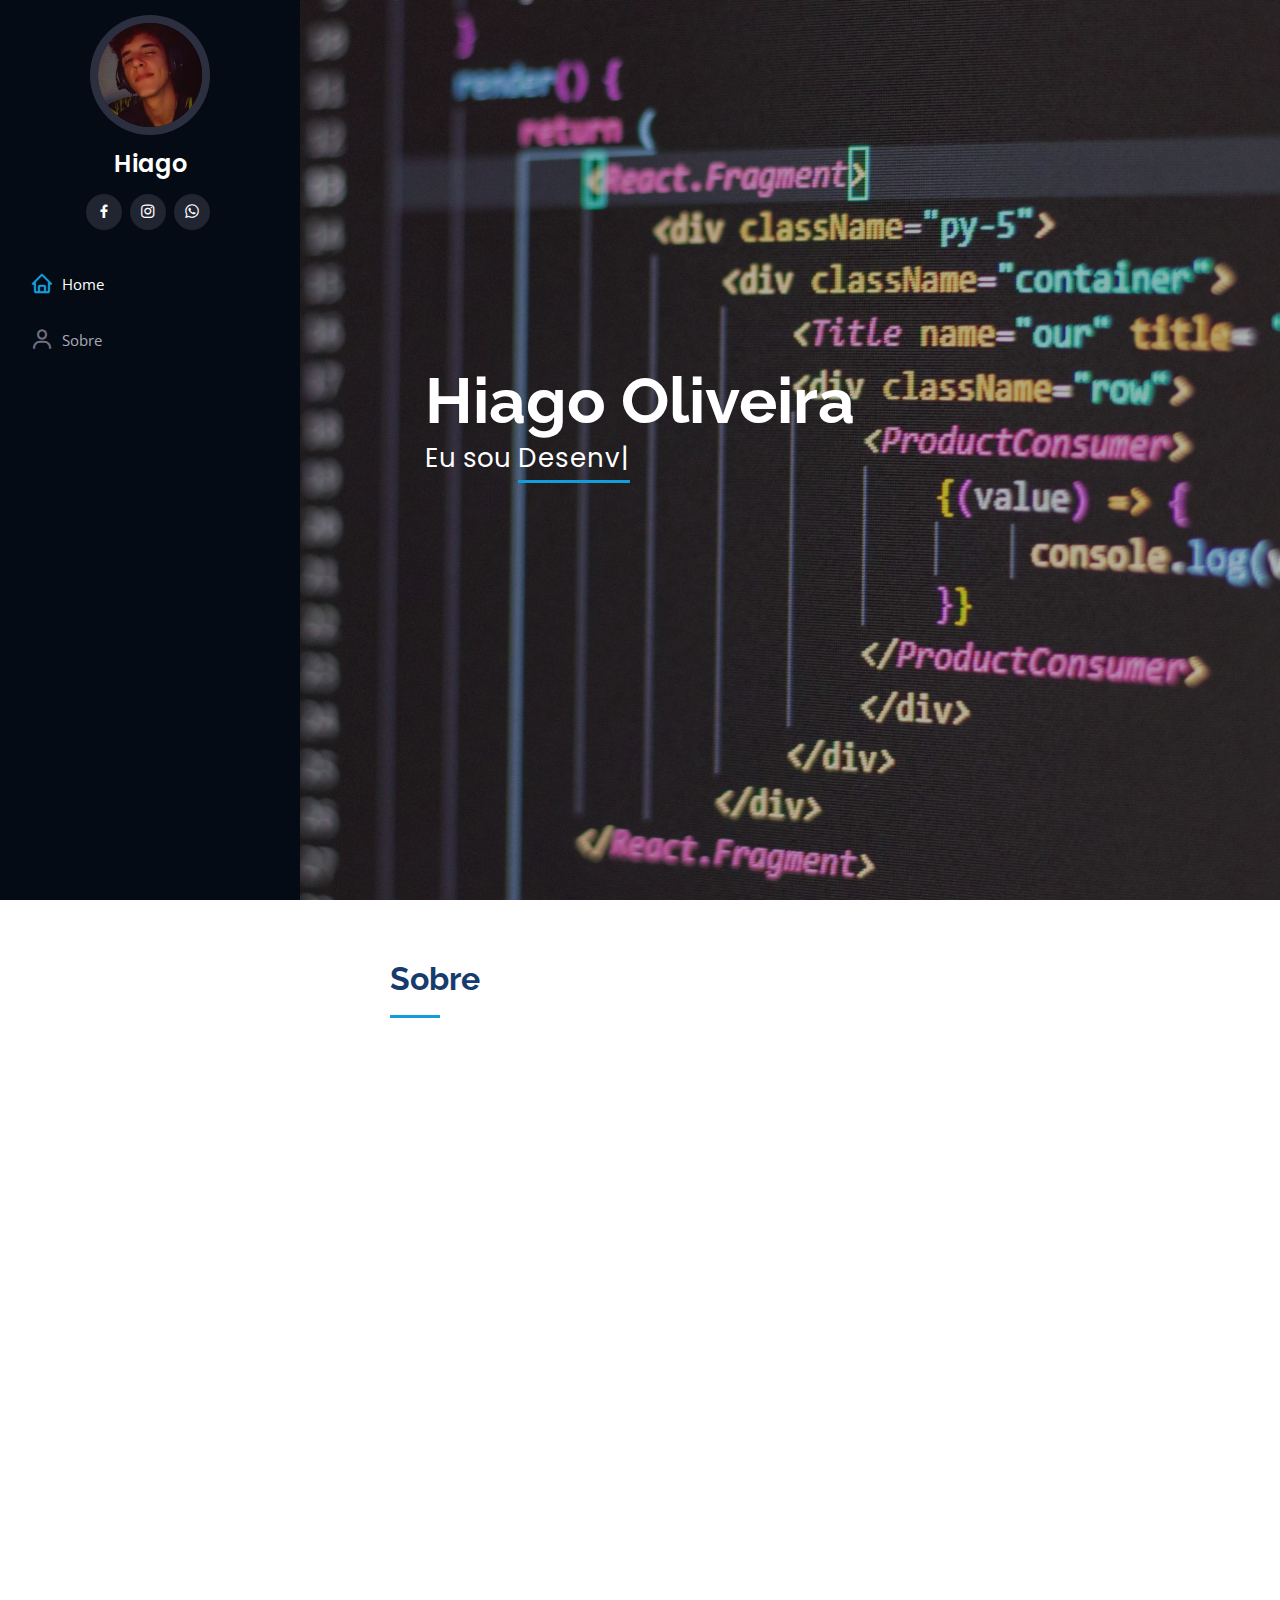
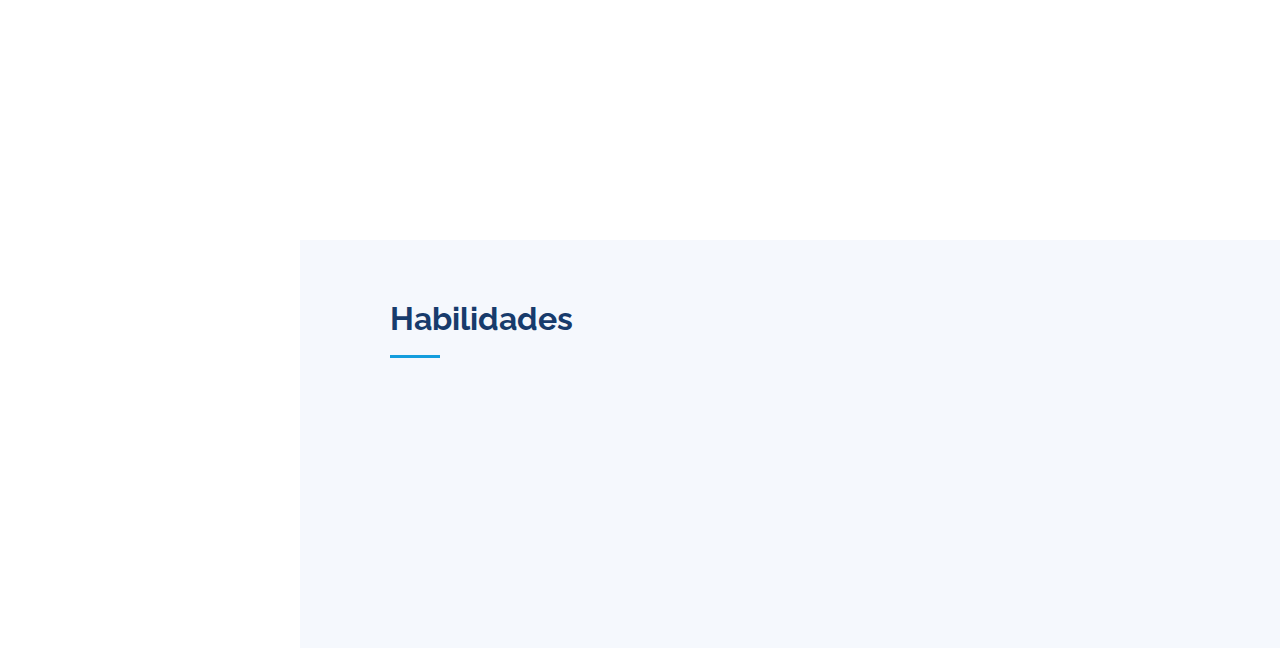
<file: index.html>
<!DOCTYPE html>
<html lang="en">

<head>
  <meta charset="utf-8">
  <meta content="width=device-width, initial-scale=1.0" name="viewport">
  <title>Hiago Oliveira</title>
  <meta content="" name="description">
  <meta content="" name="keywords">
  <link href="assets/img/favicon.png.png" rel="icon">
  <link href="assets/img/apple-touch-icon.png" rel="apple-touch-icon">
  <link rel="stylesheet" href="https://cdn.jsdelivr.net/npm/bootstrap-icons@1.10.5/font/bootstrap-icons.css">

  <link
    href="https://fonts.googleapis.com/css?family=Open+Sans:300,300i,400,400i,600,600i,700,700i|Raleway:300,300i,400,400i,500,500i,600,600i,700,700i|Poppins:300,300i,400,400i,500,500i,600,600i,700,700i"
    rel="stylesheet">

  <link href="assets/vendor/aos/aos.css" rel="stylesheet">
  <link href="assets/vendor/bootstrap/css/bootstrap.min.css" rel="stylesheet">
  <link href="assets/vendor/bootstrap-icons/bootstrap-icons.css" rel="stylesheet">
  <link href="assets/vendor/boxicons/css/boxicons.min.css" rel="stylesheet">
  <link href="assets/vendor/glightbox/css/glightbox.min.css" rel="stylesheet">
  <link href="assets/vendor/swiper/swiper-bundle.min.css" rel="stylesheet">
  <link href="assets/css/style.css" rel="stylesheet">
</head>

<body>

  <i class="bi bi-list mobile-nav-toggle d-xl-none"></i>

  <header id="header">
    <div class="d-flex flex-column">

      <div class="profile">
        <img src="assets/img/profile-img.jpg" alt="" class="img-fluid rounded-circle">
        <h1 class="text-light"><a href="index.html">Hiago</a></h1>
        <div class="social-links mt-3 text-center">
          <a href="https://www.facebook.com/profile.php?id=100011874243052" target="_blank" class="facebook"><i
              class="bx bxl-facebook"></i></a>
          <a href="https://www.instagram.com/hiago__oliveira1/" target="_blank" class="instagram"><i
              class="bx bxl-instagram"></i></a>
          <a href="https://wa.me/5564984553184?text=Ola,%20tudo%20bem%20?" target="_blank" class="whatsapp"><i
              class="bx bxl-whatsapp"></i></a>
        </div>
      </div>

      <nav id="navbar" class="nav-menu navbar">
        <ul>
          <li><a href="#hero" class="nav-link scrollto active"><i class="bx bx-home"></i> <span>Home</span></a></li>
          <li><a href="#about" class="nav-link scrollto"><i class="bx bx-user"></i> <span>Sobre</span></a></li>
        </ul>
      </nav>
    </div>
  </header>

  <section id="hero" class="d-flex flex-column justify-content-center align-items-center">
    <div class="hero-container" data-aos="fade-in">
      <h1>Hiago Oliveira</h1>
      <p>Eu sou <span class="typed"
          data-typed-items=" Desenvolvedor iniciante, Tatuador, Enfermeiro veterinario"></span></p>

    </div>
  </section>

  <main id="main">
    <section id="about" class="about">
      <div class="container">
        <div class="section-title">
          <h2>Sobre</h2>
        </div>

        <div class="row">
          <div class="col-lg-4" data-aos="fade-right">
            <img src="assets/img/profile-img.jpg" class="img-fluid" alt="">
          </div>

          <div class="col-lg-8 pt-4 pt-lg-0 content" data-aos="fade-left">
            <h3>Uma pessoa de varios talentos</h3>
            <p class="fst-italic">
              Com um perfil diversificado e apaixonado por diferentes áreas, meu portfólio reflete minha trajetória como
              profissional multifacetado. Sou um tatuador talentoso, capaz de transformar ideias em obras de arte na
              pele dos meus clientes, com atenção aos detalhes e criatividade sem limites.

              Além disso, minha formação em enfermagem veterinária me proporciona uma visão única quando se trata de
              cuidar e proteger os animais, garantindo seu bem-estar e saúde. Essa habilidade também se estende à minha
              atuação no mercado como um profissional sensível às necessidades dos animais e de seus donos.

              Para complementar meu leque de habilidades, estou em constante aprimoramento acadêmico e atualmente
              cursando análise e desenvolvimento de sistemas. Essa formação me permite entender o mundo da tecnologia e
              desenvolvimento de software, capacitando-me a participar de projetos inovadores e contribuir para o avanço
              da área.

              Com uma combinação única de talento artístico, dedicação ao cuidado animal e habilidades em
              desenvolvimento de sistemas, meu portfólio reflete minha paixão por desafios diversos e minha capacidade
              de transitar com maestria por diferentes mercados e oportunidades. Estou sempre em busca de novos
              aprendizados e disposto a enfrentar novos desafios, proporcionando soluções criativas e eficientes em
              todas as minhas atuações.
            </p>
            <div class="row">
              <div class="col-lg-6">
                <ul>
                  <li><i class="bi bi-chevron-right"></i> <strong>Aniversário:</strong> <span>24 Jan 2002</span></li>
                  <li><i class="bi bi-chevron-right"></i> <strong>Telefone:</strong> <span>(64) 984553184</span></li>
                  <li><i class="bi bi-chevron-right"></i> <strong>Cidade:</strong> <span>Aparecida de Goiania -GO</span></li>
                </ul>
              </div>
              <div class="col-lg-6">
                <ul>
                  <li><i class="bi bi-chevron-right"></i> <strong>Idade:</strong> <span>21</span></li>
                  <li><i class="bi bi-chevron-right"></i> <strong>Grau:</strong> <span>Iniciante</span></li>                  
                  <li><i class="bi bi-chevron-right"></i> <strong>Email:</strong> <span>Hiagooliveira2401@gmail.com</span></li>
                  <li><i class="bi bi-chevron-right"></i> <strong>Freelance:</strong> <span>Disponível</span></li>
                </ul>
              </div>
            </div>
          </div>
        </div>

      </div>
    </section>

    <section id="Habilidades" class="skills section-bg">
      <div class="container">

        <div class="section-title">
          <h2>Habilidades</h2>
        </div>
        <div class="row skills-content">
          <div class="col-lg-6" data-aos="fade-up">
            <div class="progress">
              <span class="skill">HTML <i class="val">100%</i></span>
              <div class="progress-bar-wrap">
                <div class="progress-bar" role="progressbar" aria-valuenow="100" aria-valuemin="0" aria-valuemax="100">
                </div>
              </div>
            </div>
            
            <div class="progress">
              <span class="skill">CSS <i class="val">90%</i></span>
              <div class="progress-bar-wrap">
                <div class="progress-bar" role="progressbar" aria-valuenow="90" aria-valuemin="0" aria-valuemax="100">
                </div>
              </div>
            </div>

            <div class="progress">
              <span class="skill">JavaScript <i class="val">10%</i></span>
              <div class="progress-bar-wrap">
                <div class="progress-bar" role="progressbar" aria-valuenow="10" aria-valuemin="0" aria-valuemax="100">
                </div>
              </div>
            </div>

          </div>

          <div class="col-lg-6" data-aos="fade-up" data-aos-delay="100">

            <div class="progress">
              <span class="skill">PHP <i class="val">10%</i></span>
              <div class="progress-bar-wrap">
                <div class="progress-bar" role="progressbar" aria-valuenow="10" aria-valuemin="0" aria-valuemax="100">
                </div>
              </div>
            </div>

            <div class="progress">
              <span class="skill">WordPress/CMS <i class="val">10%</i></span>
              <div class="progress-bar-wrap">
                <div class="progress-bar" role="progressbar" aria-valuenow="10" aria-valuemin="0" aria-valuemax="100">
                </div>
              </div>
            </div>

            <div class="progress">
              <span class="skill">Photoshop <i class="val">55%</i></span>
              <div class="progress-bar-wrap">
                <div class="progress-bar" role="progressbar" aria-valuenow="55" aria-valuemin="0" aria-valuemax="100">
                </div>
              </div>
            </div>
          </div>
        </div>

      </div>
    </section>
    </div>
    </section>


  </main><!-- End #main -->
  <a href="#" class="back-to-top d-flex align-items-center justify-content-center"><i
      class="bi bi-arrow-up-short"></i></a>

  <!-- Vendor JS Files -->
  <script src="assets/vendor/purecounter/purecounter_vanilla.js"></script>
  <script src="assets/vendor/aos/aos.js"></script>
  <script src="assets/vendor/bootstrap/js/bootstrap.bundle.min.js"></script>
  <script src="assets/vendor/glightbox/js/glightbox.min.js"></script>
  <script src="assets/vendor/isotope-layout/isotope.pkgd.min.js"></script>
  <script src="assets/vendor/swiper/swiper-bundle.min.js"></script>
  <script src="assets/vendor/typed.js/typed.umd.js"></script>
  <script src="assets/vendor/waypoints/noframework.waypoints.js"></script>
  <script src="assets/vendor/php-email-form/validate.js"></script>

  <!-- Template Main JS File -->
  <script src="assets/js/main.js"></script>

</body>

</html>
</file>
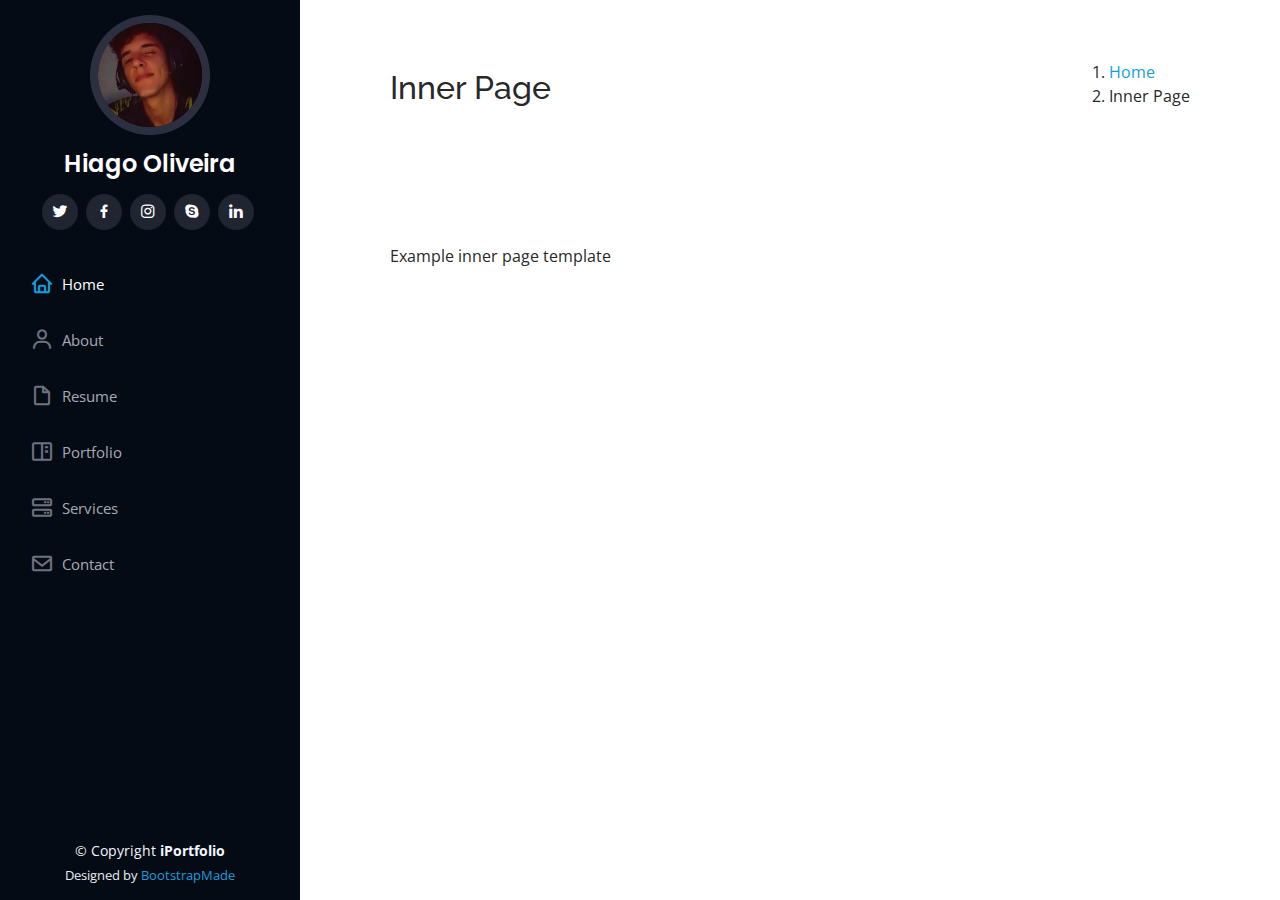
<file: inner-page.html>
<!DOCTYPE html>
<html lang="en">

<head>
  <meta charset="utf-8">
  <meta content="width=device-width, initial-scale=1.0" name="viewport">

  <title>Inner Page - iPortfolio Bootstrap Template</title>
  <meta content="" name="description">
  <meta content="" name="keywords">

  <!-- Favicons -->
  <link href="assets/img/favicon.png" rel="icon">
  <link href="assets/img/apple-touch-icon.png" rel="apple-touch-icon">

  <!-- Google Fonts -->
  <link href="https://fonts.googleapis.com/css?family=Open+Sans:300,300i,400,400i,600,600i,700,700i|Raleway:300,300i,400,400i,500,500i,600,600i,700,700i|Poppins:300,300i,400,400i,500,500i,600,600i,700,700i" rel="stylesheet">

  <!-- Vendor CSS Files -->
  <link href="assets/vendor/aos/aos.css" rel="stylesheet">
  <link href="assets/vendor/bootstrap/css/bootstrap.min.css" rel="stylesheet">
  <link href="assets/vendor/bootstrap-icons/bootstrap-icons.css" rel="stylesheet">
  <link href="assets/vendor/boxicons/css/boxicons.min.css" rel="stylesheet">
  <link href="assets/vendor/glightbox/css/glightbox.min.css" rel="stylesheet">
  <link href="assets/vendor/swiper/swiper-bundle.min.css" rel="stylesheet">

  <!-- Template Main CSS File -->
  <link href="assets/css/style.css" rel="stylesheet">

  <!-- =======================================================
  * Template Name: iPortfolio
  * Updated: Jul 27 2023 with Bootstrap v5.3.1
  * Template URL: https://bootstrapmade.com/iportfolio-bootstrap-portfolio-websites-template/
  * Author: BootstrapMade.com
  * License: https://bootstrapmade.com/license/
  ======================================================== -->
</head>

<body>

  <!-- ======= Mobile nav toggle button ======= -->
  <i class="bi bi-list mobile-nav-toggle d-xl-none"></i>

  <!-- ======= Header ======= -->
  <header id="header">
    <div class="d-flex flex-column">

      <div class="profile">
        <img src="assets/img/profile-img.jpg" alt="" class="img-fluid rounded-circle">
        <h1 class="text-light"><a href="index.html">Hiago Oliveira</a></h1>
        <div class="social-links mt-3 text-center">
          <a href="#" class="twitter"><i class="bx bxl-twitter"></i></a>
          <a href="#" class="facebook"><i class="bx bxl-facebook"></i></a>
          <a href="#" class="instagram"><i class="bx bxl-instagram"></i></a>
          <a href="#" class="google-plus"><i class="bx bxl-skype"></i></a>
          <a href="#" class="linkedin"><i class="bx bxl-linkedin"></i></a>
        </div>
      </div>

      <nav id="navbar" class="nav-menu navbar">
        <ul>
          <li><a href="#hero" class="nav-link scrollto active"><i class="bx bx-home"></i> <span>Home</span></a></li>
          <li><a href="#about" class="nav-link scrollto"><i class="bx bx-user"></i> <span>About</span></a></li>
          <li><a href="#resume" class="nav-link scrollto"><i class="bx bx-file-blank"></i> <span>Resume</span></a></li>
          <li><a href="#portfolio" class="nav-link scrollto"><i class="bx bx-book-content"></i> <span>Portfolio</span></a></li>
          <li><a href="#services" class="nav-link scrollto"><i class="bx bx-server"></i> <span>Services</span></a></li>
          <li><a href="#contact" class="nav-link scrollto"><i class="bx bx-envelope"></i> <span>Contact</span></a></li>
        </ul>
      </nav><!-- .nav-menu -->
    </div>
  </header><!-- End Header -->

  <main id="main">

    <!-- ======= Breadcrumbs ======= -->
    <section class="breadcrumbs">
      <div class="container">

        <div class="d-flex justify-content-between align-items-center">
          <h2>Inner Page</h2>
          <ol>
            <li><a href="index.html">Home</a></li>
            <li>Inner Page</li>
          </ol>
        </div>

      </div>
    </section><!-- End Breadcrumbs -->

    <section class="inner-page">
      <div class="container">
        <p>
          Example inner page template
        </p>
      </div>
    </section>

  </main><!-- End #main -->

  <!-- ======= Footer ======= -->
  <footer id="footer">
    <div class="container">
      <div class="copyright">
        &copy; Copyright <strong><span>iPortfolio</span></strong>
      </div>
      <div class="credits">
        <!-- All the links in the footer should remain intact. -->
        <!-- You can delete the links only if you purchased the pro version. -->
        <!-- Licensing information: https://bootstrapmade.com/license/ -->
        <!-- Purchase the pro version with working PHP/AJAX contact form: https://bootstrapmade.com/iportfolio-bootstrap-portfolio-websites-template/ -->
        Designed by <a href="https://bootstrapmade.com/">BootstrapMade</a>
      </div>
    </div>
  </footer><!-- End  Footer -->

  <a href="#" class="back-to-top d-flex align-items-center justify-content-center"><i class="bi bi-arrow-up-short"></i></a>

  <!-- Vendor JS Files -->
  <script src="assets/vendor/purecounter/purecounter_vanilla.js"></script>
  <script src="assets/vendor/aos/aos.js"></script>
  <script src="assets/vendor/bootstrap/js/bootstrap.bundle.min.js"></script>
  <script src="assets/vendor/glightbox/js/glightbox.min.js"></script>
  <script src="assets/vendor/isotope-layout/isotope.pkgd.min.js"></script>
  <script src="assets/vendor/swiper/swiper-bundle.min.js"></script>
  <script src="assets/vendor/typed.js/typed.umd.js"></script>
  <script src="assets/vendor/waypoints/noframework.waypoints.js"></script>
  <script src="assets/vendor/php-email-form/validate.js"></script>

  <!-- Template Main JS File -->
  <script src="assets/js/main.js"></script>

</body>

</html>
</file>
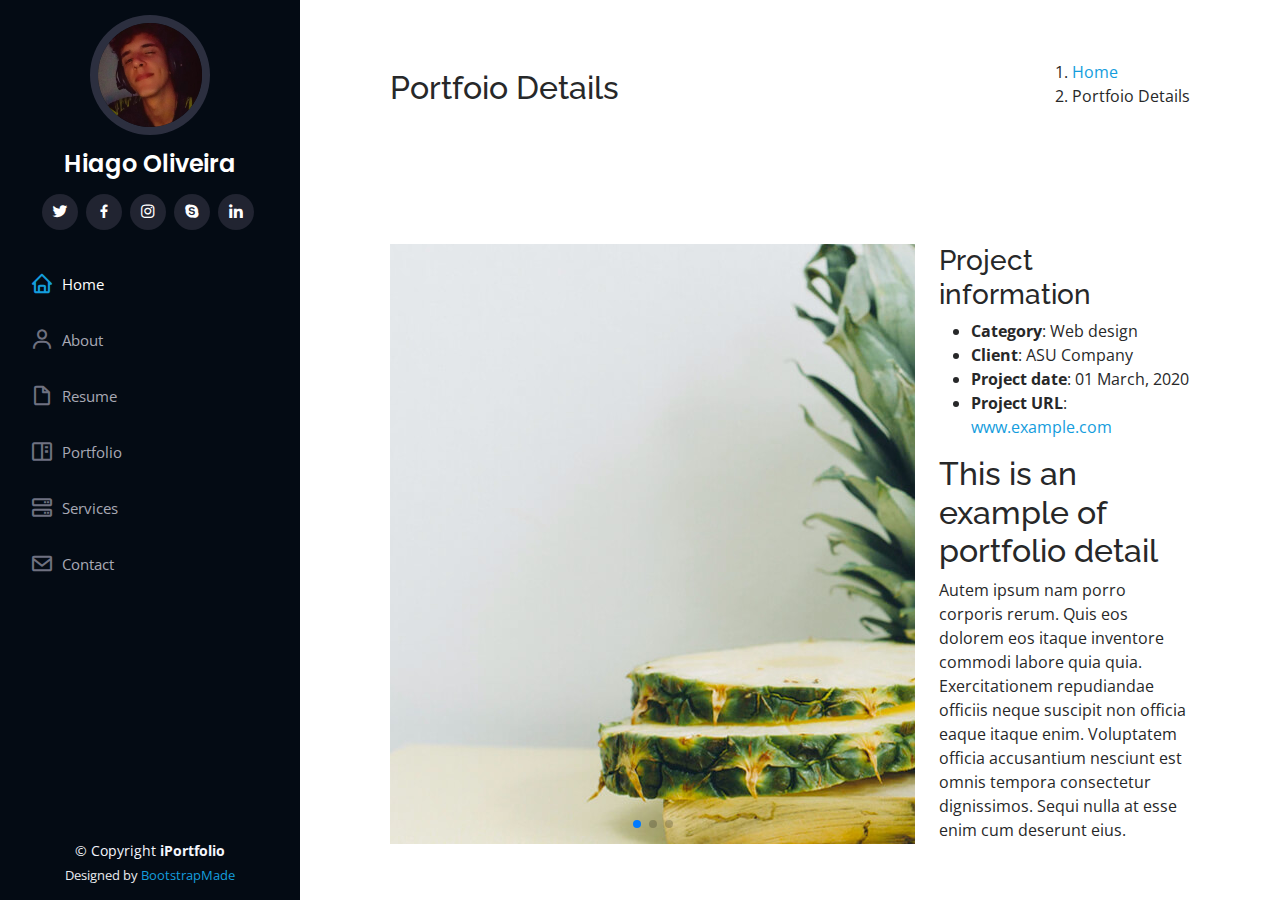
<file: portfolio-details.html>
<!DOCTYPE html>
<html lang="en">

<head>
  <meta charset="utf-8">
  <meta content="width=device-width, initial-scale=1.0" name="viewport">

  <title>Portfolio Details - iPortfolio Bootstrap Template</title>
  <meta content="" name="description">
  <meta content="" name="keywords">

  <!-- Favicons -->
  <link href="assets/img/favicon.png" rel="icon">
  <link href="assets/img/apple-touch-icon.png" rel="apple-touch-icon">

  <!-- Google Fonts -->
  <link href="https://fonts.googleapis.com/css?family=Open+Sans:300,300i,400,400i,600,600i,700,700i|Raleway:300,300i,400,400i,500,500i,600,600i,700,700i|Poppins:300,300i,400,400i,500,500i,600,600i,700,700i" rel="stylesheet">

  <!-- Vendor CSS Files -->
  <link href="assets/vendor/aos/aos.css" rel="stylesheet">
  <link href="assets/vendor/bootstrap/css/bootstrap.min.css" rel="stylesheet">
  <link href="assets/vendor/bootstrap-icons/bootstrap-icons.css" rel="stylesheet">
  <link href="assets/vendor/boxicons/css/boxicons.min.css" rel="stylesheet">
  <link href="assets/vendor/glightbox/css/glightbox.min.css" rel="stylesheet">
  <link href="assets/vendor/swiper/swiper-bundle.min.css" rel="stylesheet">

  <!-- Template Main CSS File -->
  <link href="assets/css/style.css" rel="stylesheet">

  <!-- =======================================================
  * Template Name: iPortfolio
  * Updated: Jul 27 2023 with Bootstrap v5.3.1
  * Template URL: https://bootstrapmade.com/iportfolio-bootstrap-portfolio-websites-template/
  * Author: BootstrapMade.com
  * License: https://bootstrapmade.com/license/
  ======================================================== -->
</head>

<body>

  <!-- ======= Mobile nav toggle button ======= -->
  <i class="bi bi-list mobile-nav-toggle d-xl-none"></i>

  <!-- ======= Header ======= -->
  <header id="header">
    <div class="d-flex flex-column">

      <div class="profile">
        <img src="assets/img/profile-img.jpg" alt="" class="img-fluid rounded-circle">
        <h1 class="text-light"><a href="index.html">Hiago Oliveira</a></h1>
        <div class="social-links mt-3 text-center">
          <a href="#" class="twitter"><i class="bx bxl-twitter"></i></a>
          <a href="#" class="facebook"><i class="bx bxl-facebook"></i></a>
          <a href="#" class="instagram"><i class="bx bxl-instagram"></i></a>
          <a href="#" class="google-plus"><i class="bx bxl-skype"></i></a>
          <a href="#" class="linkedin"><i class="bx bxl-linkedin"></i></a>
        </div>
      </div>

      <nav id="navbar" class="nav-menu navbar">
        <ul>
          <li><a href="#hero" class="nav-link scrollto active"><i class="bx bx-home"></i> <span>Home</span></a></li>
          <li><a href="#about" class="nav-link scrollto"><i class="bx bx-user"></i> <span>About</span></a></li>
          <li><a href="#resume" class="nav-link scrollto"><i class="bx bx-file-blank"></i> <span>Resume</span></a></li>
          <li><a href="#portfolio" class="nav-link scrollto"><i class="bx bx-book-content"></i> <span>Portfolio</span></a></li>
          <li><a href="#services" class="nav-link scrollto"><i class="bx bx-server"></i> <span>Services</span></a></li>
          <li><a href="#contact" class="nav-link scrollto"><i class="bx bx-envelope"></i> <span>Contact</span></a></li>
        </ul>
      </nav><!-- .nav-menu -->
    </div>
  </header><!-- End Header -->

  <main id="main">

    <!-- ======= Breadcrumbs ======= -->
    <section id="breadcrumbs" class="breadcrumbs">
      <div class="container">

        <div class="d-flex justify-content-between align-items-center">
          <h2>Portfoio Details</h2>
          <ol>
            <li><a href="index.html">Home</a></li>
            <li>Portfoio Details</li>
          </ol>
        </div>

      </div>
    </section><!-- End Breadcrumbs -->

    <!-- ======= Portfolio Details Section ======= -->
    <section id="portfolio-details" class="portfolio-details">
      <div class="container">

        <div class="row gy-4">

          <div class="col-lg-8">
            <div class="portfolio-details-slider swiper">
              <div class="swiper-wrapper align-items-center">

                <div class="swiper-slide">
                  <img src="assets/img/portfolio/portfolio-details-1.jpg" alt="">
                </div>

                <div class="swiper-slide">
                  <img src="assets/img/portfolio/portfolio-details-2.jpg" alt="">
                </div>

                <div class="swiper-slide">
                  <img src="assets/img/portfolio/portfolio-details-3.jpg" alt="">
                </div>

              </div>
              <div class="swiper-pagination"></div>
            </div>
          </div>

          <div class="col-lg-4">
            <div class="portfolio-info">
              <h3>Project information</h3>
              <ul>
                <li><strong>Category</strong>: Web design</li>
                <li><strong>Client</strong>: ASU Company</li>
                <li><strong>Project date</strong>: 01 March, 2020</li>
                <li><strong>Project URL</strong>: <a href="#">www.example.com</a></li>
              </ul>
            </div>
            <div class="portfolio-description">
              <h2>This is an example of portfolio detail</h2>
              <p>
                Autem ipsum nam porro corporis rerum. Quis eos dolorem eos itaque inventore commodi labore quia quia. Exercitationem repudiandae officiis neque suscipit non officia eaque itaque enim. Voluptatem officia accusantium nesciunt est omnis tempora consectetur dignissimos. Sequi nulla at esse enim cum deserunt eius.
              </p>
            </div>
          </div>

        </div>

      </div>
    </section><!-- End Portfolio Details Section -->

  </main><!-- End #main -->

  <!-- ======= Footer ======= -->
  <footer id="footer">
    <div class="container">
      <div class="copyright">
        &copy; Copyright <strong><span>iPortfolio</span></strong>
      </div>
      <div class="credits">
        <!-- All the links in the footer should remain intact. -->
        <!-- You can delete the links only if you purchased the pro version. -->
        <!-- Licensing information: https://bootstrapmade.com/license/ -->
        <!-- Purchase the pro version with working PHP/AJAX contact form: https://bootstrapmade.com/iportfolio-bootstrap-portfolio-websites-template/ -->
        Designed by <a href="https://bootstrapmade.com/">BootstrapMade</a>
      </div>
    </div>
  </footer><!-- End  Footer -->

  <a href="#" class="back-to-top d-flex align-items-center justify-content-center"><i class="bi bi-arrow-up-short"></i></a>

  <!-- Vendor JS Files -->
  <script src="assets/vendor/purecounter/purecounter_vanilla.js"></script>
  <script src="assets/vendor/aos/aos.js"></script>
  <script src="assets/vendor/bootstrap/js/bootstrap.bundle.min.js"></script>
  <script src="assets/vendor/glightbox/js/glightbox.min.js"></script>
  <script src="assets/vendor/isotope-layout/isotope.pkgd.min.js"></script>
  <script src="assets/vendor/swiper/swiper-bundle.min.js"></script>
  <script src="assets/vendor/typed.js/typed.umd.js"></script>
  <script src="assets/vendor/waypoints/noframework.waypoints.js"></script>
  <script src="assets/vendor/php-email-form/validate.js"></script>

  <!-- Template Main JS File -->
  <script src="assets/js/main.js"></script>

</body>

</html>
</file>
<file: assets/css/style.css>
body {
  font-family: "Open Sans", sans-serif;
  color: #272829;
}

a {
  color: #149ddd;
  text-decoration: none;
}

a:hover {
  color: #37b3ed;
  text-decoration: none;
}

h1,
h2,
h3,
h4,
h5,
h6 {
  font-family: "Raleway", sans-serif;
} 

.back-to-top {
  position: fixed;
  visibility: hidden;
  opacity: 0;
  right: 15px;
  bottom: 15px;
  z-index: 996;
  background: #149ddd;
  width: 40px;
  height: 40px;
  border-radius: 50px;
  transition: all 0.4s;
}

.back-to-top i {
  font-size: 28px;
  color: #fff;
  line-height: 0;
}

.back-to-top:hover {
  background: #2eafec;
  color: #fff;
}

.back-to-top.active {
  visibility: visible;
  opacity: 1;
}

#header {
  position: fixed;
  top: 0;
  left: 0;
  bottom: 0;
  width: 300px;
  transition: all ease-in-out 0.5s;
  z-index: 9997;
  transition: all 0.5s;
  padding: 0 15px;
  background: #040b14;
  overflow-y: auto;
}

#header .profile img {
  margin: 15px auto;
  display: block;
  width: 120px;
  border: 8px solid #2c2f3f;
}

#header .profile h1 {
  font-size: 24px;
  margin: 0;
  padding: 0;
  font-weight: 600;
  -moz-text-align-last: center;
  text-align-last: center;
  font-family: "Poppins", sans-serif;
}

#header .profile h1 a,
#header .profile h1 a:hover {
  color: #fff;
  text-decoration: none;
}

#header .profile .social-links a {
  font-size: 18px;
  display: inline-block;
  background: #212431;
  color: #fff;
  line-height: 1;
  padding: 8px 0;
  margin-right: 4px;
  border-radius: 50%;
  text-align: center;
  width: 36px;
  height: 36px;
  transition: 0.3s;
}

#header .profile .social-links a:hover {
  background: #149ddd;
  color: #fff;
  text-decoration: none;
}

#main {
  margin-left: 300px;
}

.container,
.container-fluid {
  padding-left: 30px;
  padding-right: 30px;
}

@media (max-width: 1199px) {
  #header {
    left: -300px;
  }

  #main {
    margin-left: 0;
  }

  .container,
  .container-fluid {
    padding-left: 12px;
    padding-right: 12px;
  }
}

.nav-menu {
  padding: 30px 0 0 0;
}

.nav-menu * {
  margin: 0;
  padding: 0;
  list-style: none;
}

.nav-menu>ul>li {
  position: relative;
  white-space: nowrap;
}

.nav-menu a,
.nav-menu a:focus {
  display: flex;
  align-items: center;
  color: #a8a9b4;
  padding: 12px 15px;
  margin-bottom: 8px;
  transition: 0.3s;
  font-size: 15px;
}

.nav-menu a i,
.nav-menu a:focus i {
  font-size: 24px;
  padding-right: 8px;
  color: #6f7180;
}

.nav-menu a:hover,
.nav-menu .active,
.nav-menu .active:focus,
.nav-menu li:hover>a {
  text-decoration: none;
  color: #fff;
}

.nav-menu a:hover i,
.nav-menu .active i,
.nav-menu .active:focus i,
.nav-menu li:hover>a i {
  color: #149ddd;
}

/* Mobile Navigation */
.mobile-nav-toggle {
  position: fixed;
  right: 15px;
  top: 15px;
  z-index: 9998;
  border: 0;
  font-size: 24px;
  transition: all 0.4s;
  outline: none !important;
  background-color: #149ddd;
  color: #fff;
  width: 40px;
  height: 40px;
  display: inline-flex;
  align-items: center;
  justify-content: center;
  line-height: 0;
  border-radius: 50px;
  cursor: pointer;
}

.mobile-nav-active {
  overflow: hidden;
}

.mobile-nav-active #header {
  left: 0;
}

#hero {
  width: 100%;
  height: 100vh;
  background: url("../img/hero-bg.jpg") top center;
  background-size: cover;
}

#hero:before {
  content: "";
  background: rgba(5, 13, 24, 0.3);
  position: absolute;
  bottom: 0;
  top: 0;
  left: 0;
  right: 0;
  z-index: 1;
}

#hero .hero-container {
  position: relative;
  z-index: 2;
  min-width: 300px;
}

#hero h1 {
  margin: 0 0 10px 0;
  font-size: 64px;
  font-weight: 700;
  line-height: 56px;
  color: #fff;
}

#hero p {
  color: #fff;
  margin-bottom: 50px;
  font-size: 26px;
  font-family: "Poppins", sans-serif;
}

#hero p span {
  color: #fff;
  padding-bottom: 4px;
  letter-spacing: 1px;
  border-bottom: 3px solid #149ddd;
}

@media (min-width: 1024px) {
  #hero {
    background-attachment: fixed;
  }
}

@media (max-width: 768px) {
  #hero h1 {
    font-size: 28px;
    line-height: 36px;
  }

  #hero h2 {
    font-size: 18px;
    line-height: 24px;
    margin-bottom: 30px;
  }
}

section {
  padding: 60px;
  overflow: hidden;
}

.section-bg {
  background: #f5f8fd;
}

.section-title {
  padding-bottom: 30px;
}

.section-title h2 {
  font-size: 32px;
  font-weight: bold;
  margin-bottom: 20px;
  padding-bottom: 20px;
  position: relative;
  color: #173b6c;
}

.section-title h2::after {
  content: "";
  position: absolute;
  display: block;
  width: 50px;
  height: 3px;
  background: #149ddd;
  bottom: 0;
  left: 0;
}

.section-title p {
  margin-bottom: 0;
}


.about .content h3 {
  font-weight: 700;
  font-size: 26px;
  color: #173b6c;
}

.about .content ul {
  list-style: none;
  padding: 0;
}

.about .content ul li {
  margin-bottom: 20px;
  display: flex;
  align-items: center;
}

.about .content ul strong {
  margin-right: 10px;
}

.about .content ul i {
  font-size: 16px;
  margin-right: 5px;
  color: #149ddd;
  line-height: 0;
}

.about .content p:last-child {
  margin-bottom: 0;
}


.facts {
  padding-bottom: 30px;
}

.facts .count-box {
  padding: 30px;
  width: 100%;
}

.facts .count-box i {
  display: block;
  font-size: 44px;
  color: #149ddd;
  float: left;
  line-height: 0;
}

.facts .count-box span {
  font-size: 48px;
  line-height: 40px;
  display: block;
  font-weight: 700;
  color: #050d18;
  margin-left: 60px;
}

.facts .count-box p {
  padding: 15px 0 0 0;
  margin: 0 0 0 60px;
  font-family: "Raleway", sans-serif;
  font-size: 14px;
  color: #122f57;
}

.facts .count-box a {
  font-weight: 600;
  display: block;
  margin-top: 20px;
  color: #122f57;
  font-size: 15px;
  font-family: "Poppins", sans-serif;
  transition: ease-in-out 0.3s;
}

.facts .count-box a:hover {
  color: #1f5297;
}

.skills .progress {
  height: 60px;
  display: block;
  background: none;
  border-radius: 0;
}

.skills .progress .skill {
  padding: 0;
  margin: 0 0 6px 0;
  text-transform: uppercase;
  display: block;
  font-weight: 600;
  font-family: "Poppins", sans-serif;
  color: #050d18;
}

.skills .progress .skill .val {
  float: right;
  font-style: normal;
}

.skills .progress-bar-wrap {
  background: #dce8f8;
  height: 10px;
}

.skills .progress-bar {
  width: 1px;
  height: 10px;
  transition: 0.9s;
  background-color: #149ddd;
}

#footer {
  padding: 15px;
  color: #f4f6fd;
  font-size: 14px;
  position: fixed;
  left: 0;
  bottom: 0;
  width: 300px;
  z-index: 9999;
  background: #040b14;
}

#footer .copyright {
  text-align: center;
}

#footer .credits {
  padding-top: 5px;
  text-align: center;
  font-size: 13px;
  color: #eaebf0;
}

@media (max-width: 1199px) {
  #footer {
    position: static;
    width: auto;
    padding-right: 20px 15px;
  }
}
</file>
